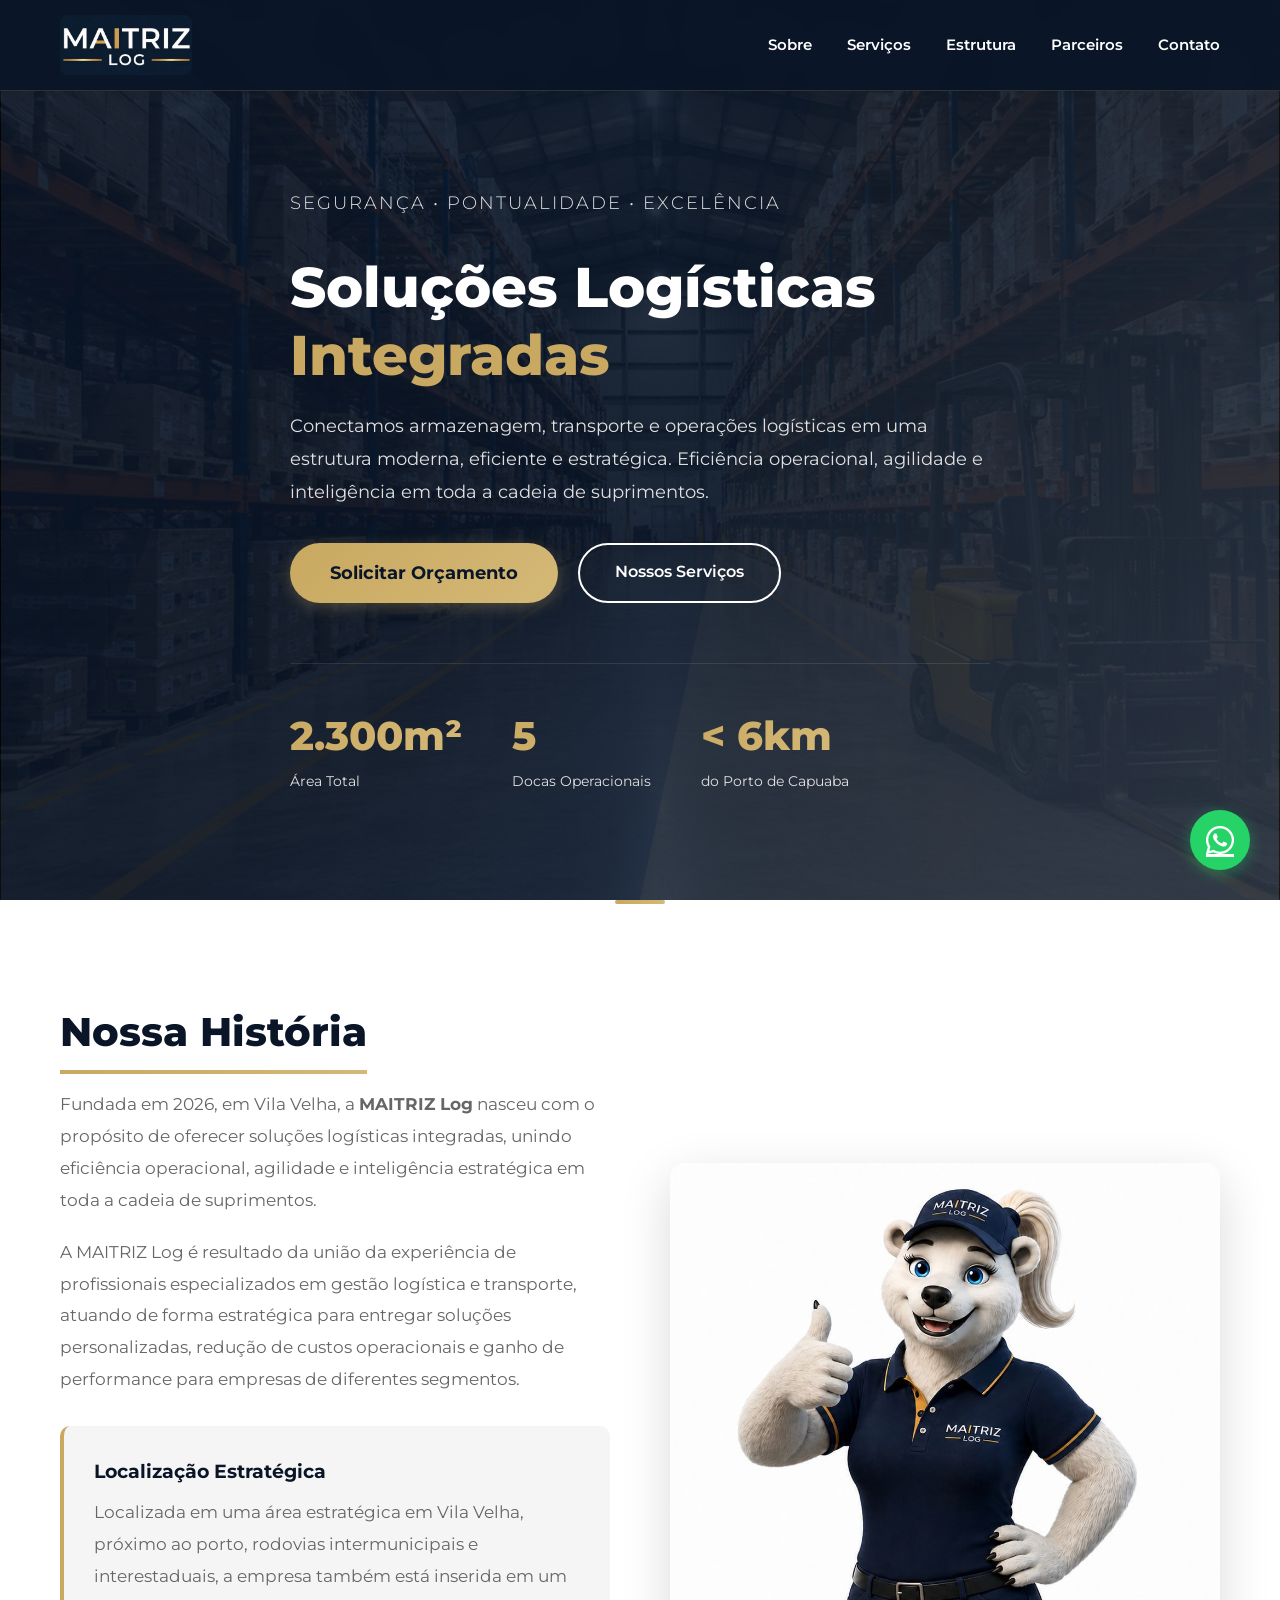
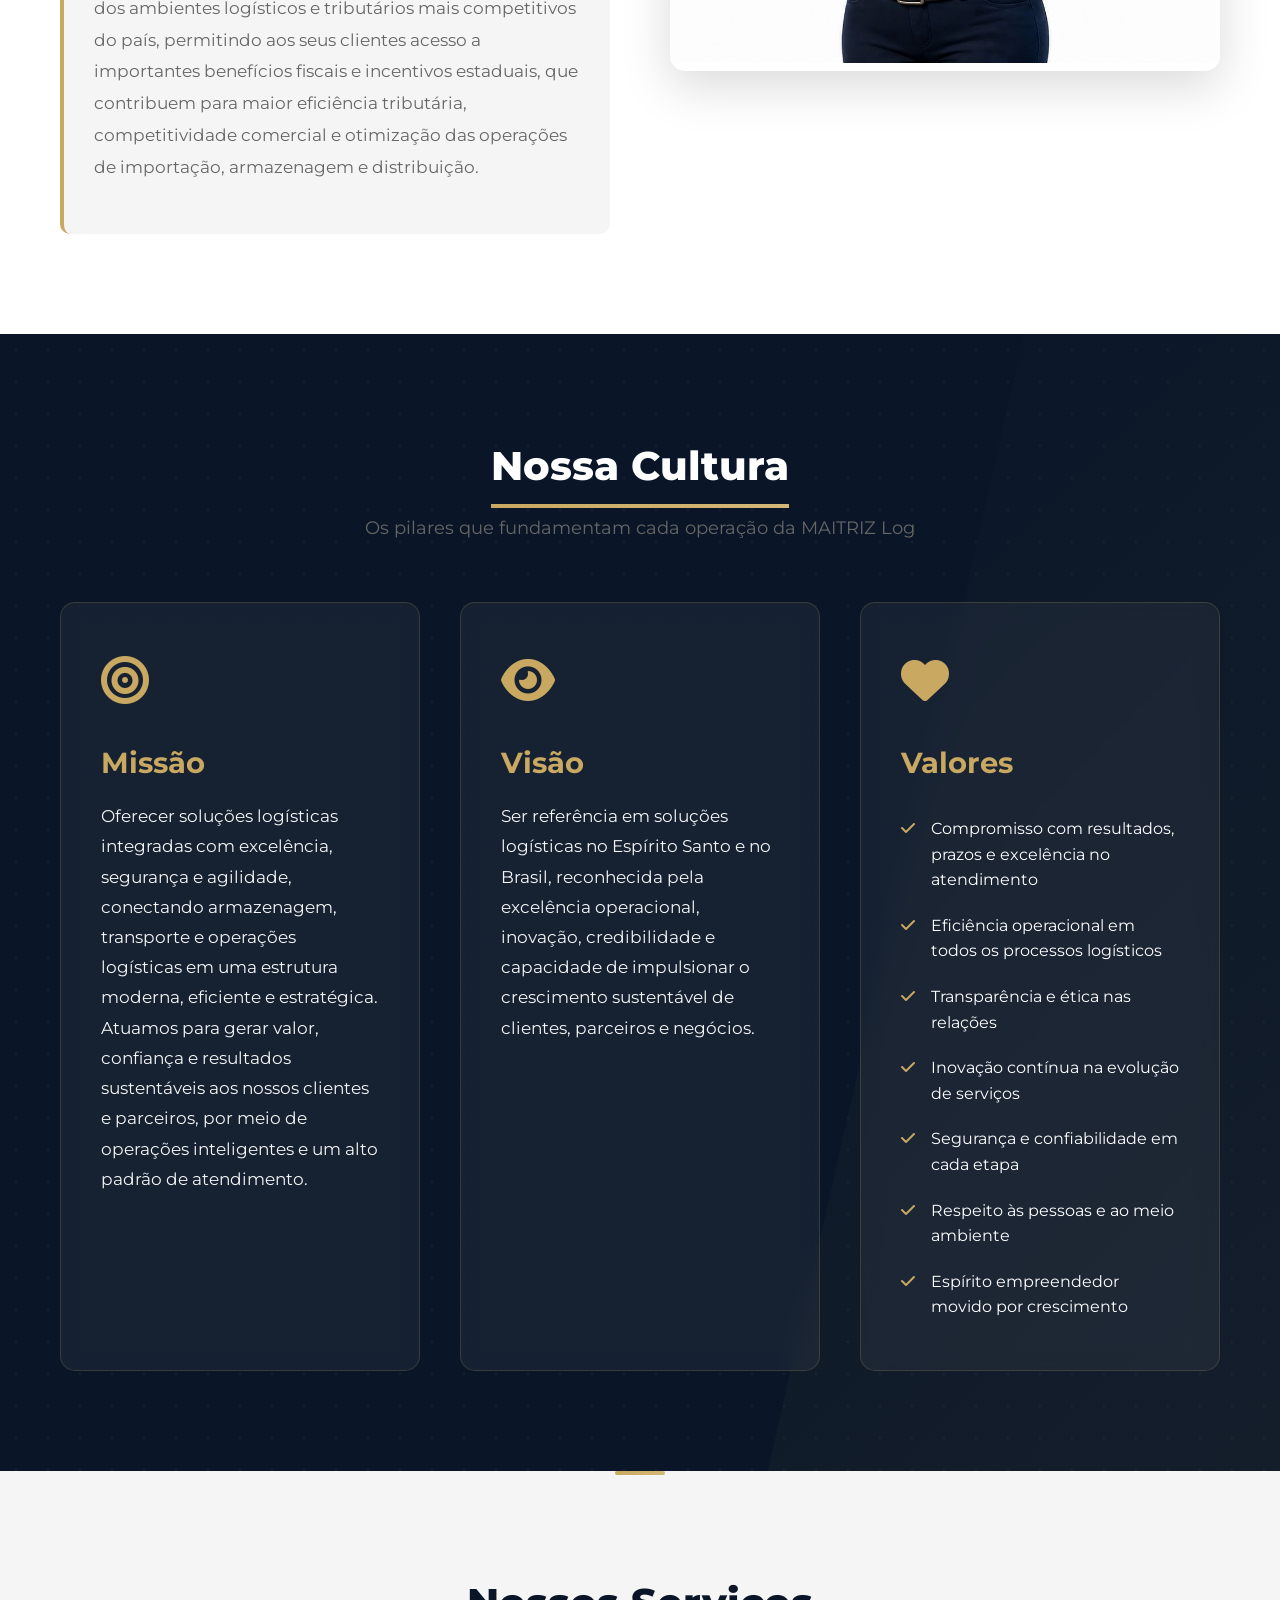
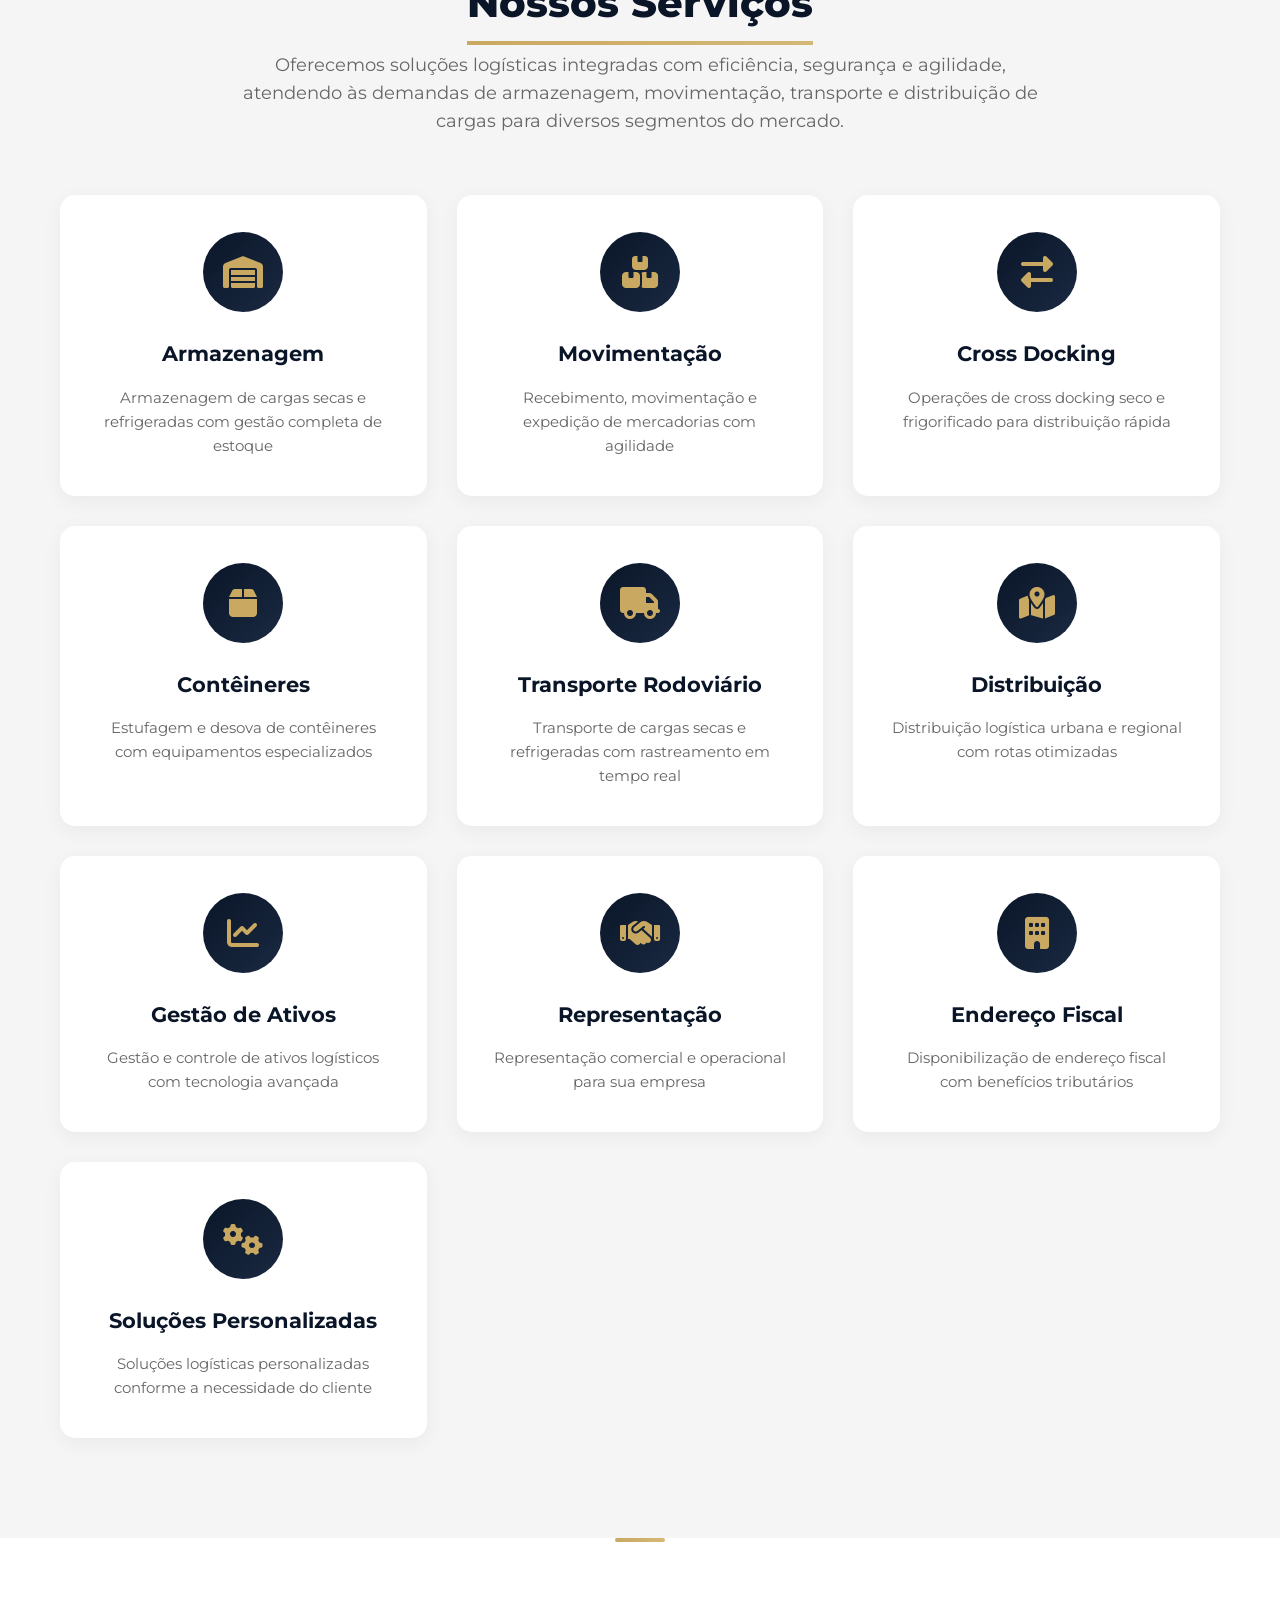
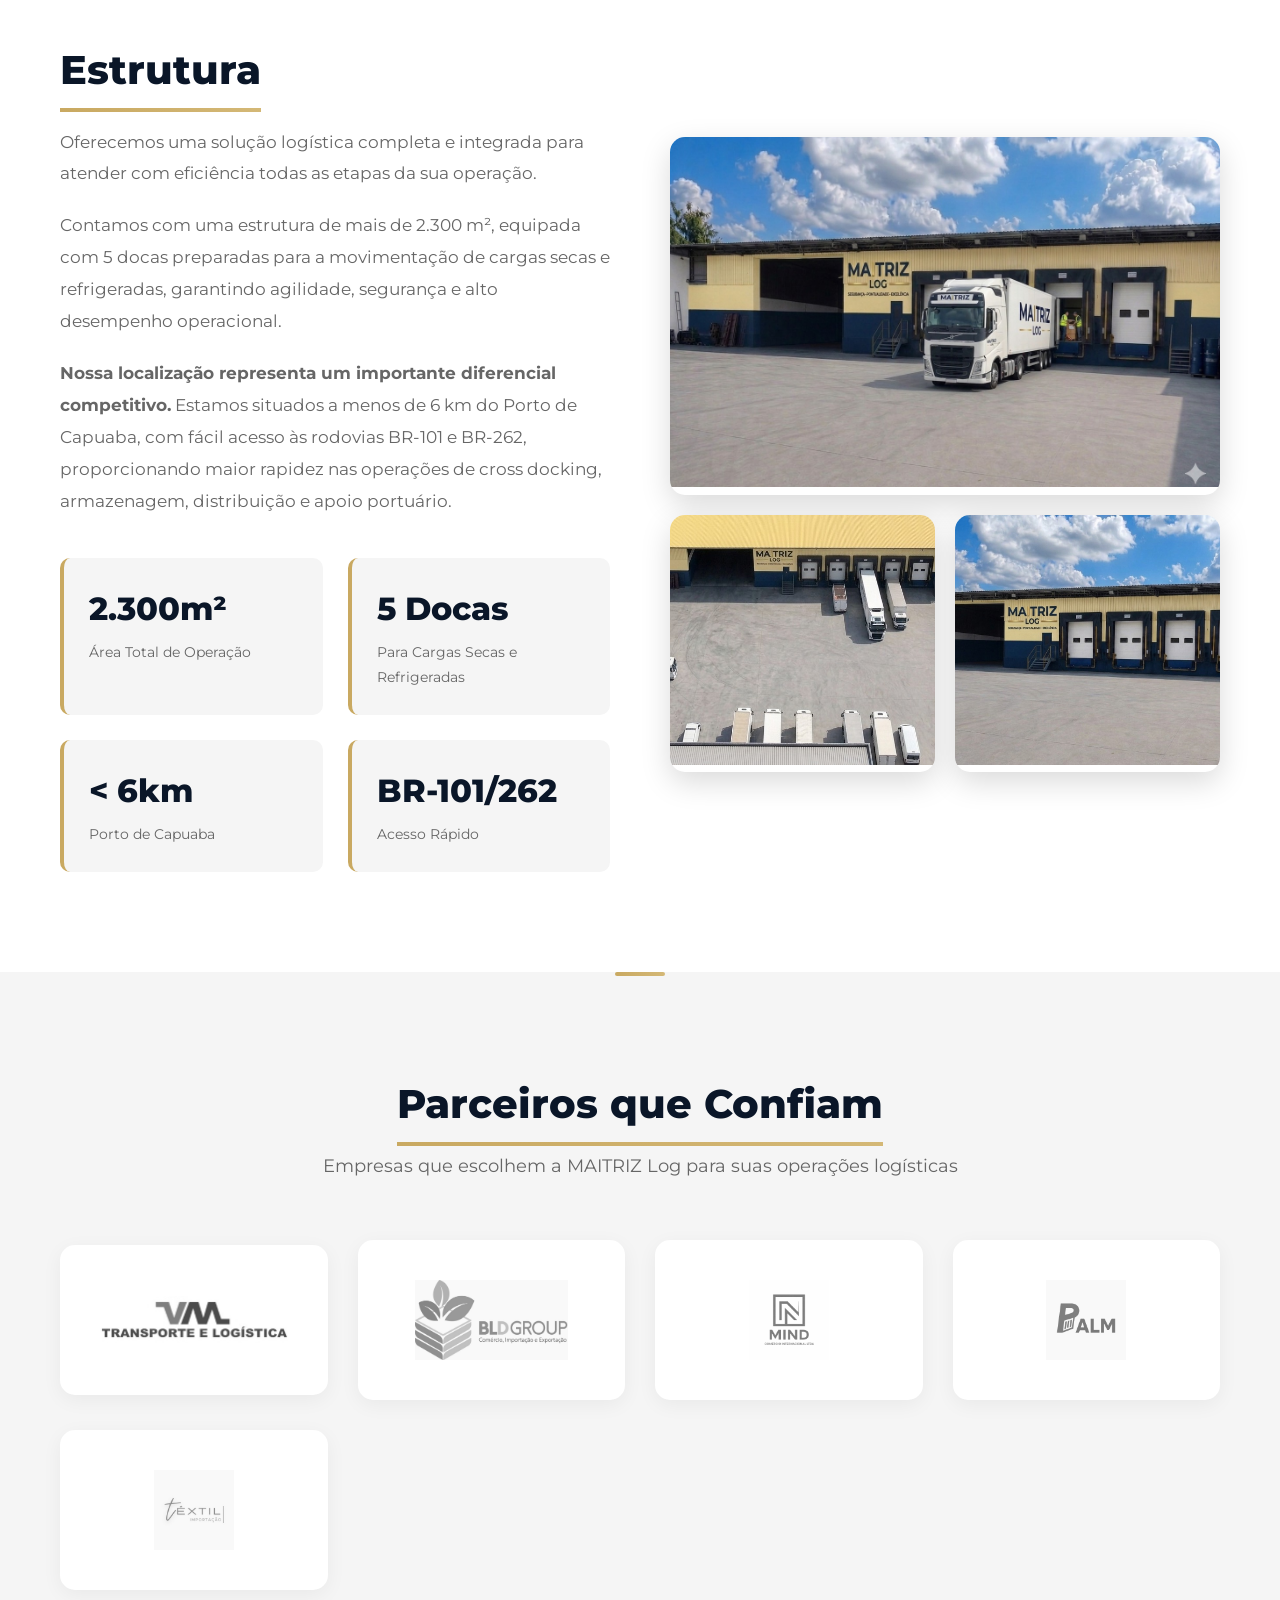
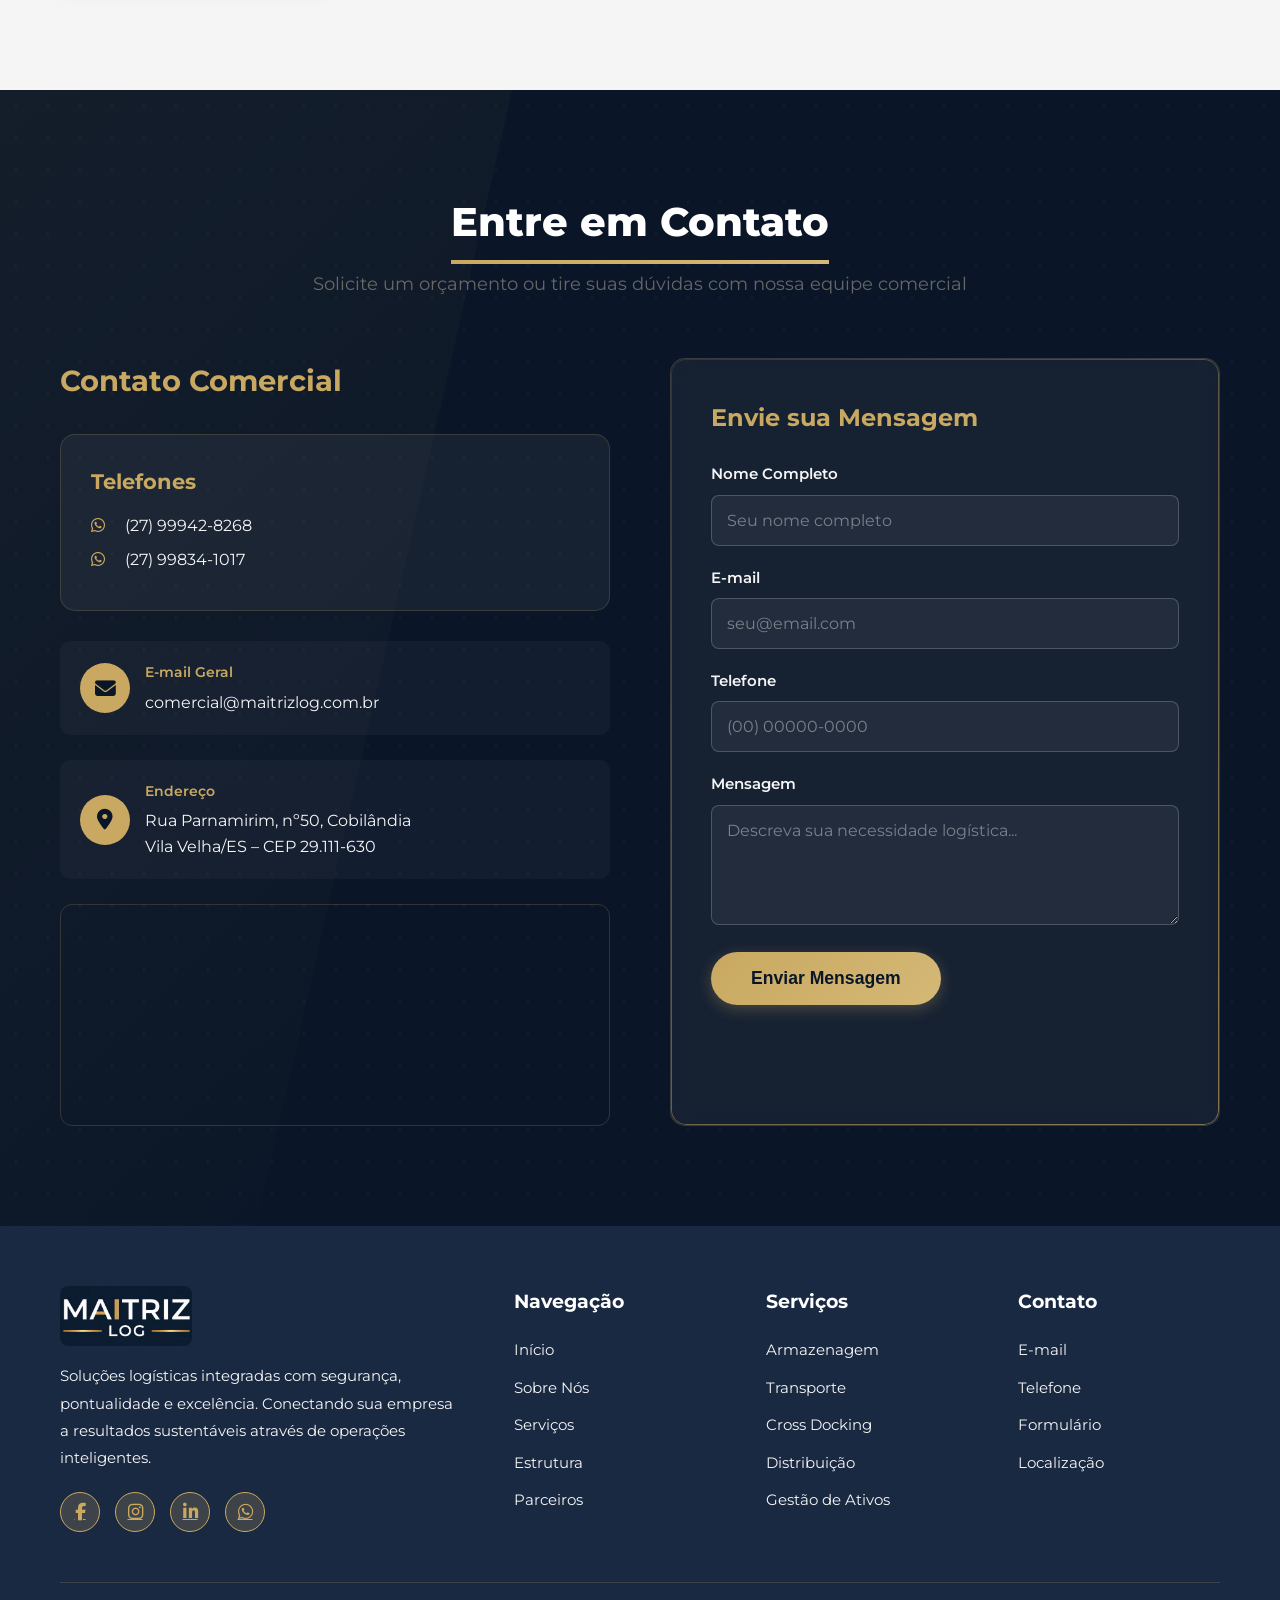
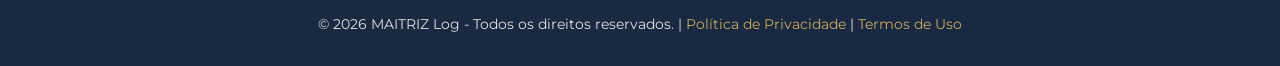
<file: index.html>
<!DOCTYPE html>
<html lang="pt-BR">
<head>
    <meta charset="UTF-8">
    <meta name="viewport" content="width=device-width, initial-scale=1.0">

    <!-- Favicon -->
    <link rel="apple-touch-icon" sizes="180x180" href="assets/apple-touch-icon.ico">
    <link rel="icon" type="image/x-icon" sizes="32x32" href="assets/favicon-32x32.ico">
    <link rel="icon" type="image/x-icon" sizes="16x16" href="assets/favicon-16x16.ico">


    <!-- SEO básico -->
    <title>MAITRIZ Log - Soluções Logísticas Integradas | Vila Velha/ES</title>
    <meta name="description" content="MAITRIZ Log oferece armazenagem, transporte, cross docking e distribuição em Vila Velha/ES. Mais de 2.300m² de estrutura a menos de 6km do Porto de Capuaba.">
    <meta name="keywords" content="logística Vila Velha, armazenagem Espírito Santo, transporte de cargas ES, cross docking, distribuição logística, contêineres, MAITRIZ Log, logística Cobilândia">
    <meta name="author" content="MAITRIZ Log">
    <meta name="robots" content="index, follow">
    <meta name="format-detection" content="telephone=no">
    <link rel="canonical" href="https://maitrizlog.com.br">

    <!-- Open Graph (WhatsApp, Facebook, LinkedIn) -->
    <meta property="og:type" content="website">
    <meta property="og:url" content="https://maitrizlog.com.br">
    <meta property="og:title" content="MAITRIZ Log - Soluções Logísticas Integradas | Vila Velha/ES">
    <meta property="og:description" content="Armazenagem, transporte, cross docking e distribuição em Vila Velha/ES. Mais de 2.300m² de estrutura a menos de 6km do Porto de Capuaba.">
    <meta property="og:image" content="https://maitrizlog.com.br/assets/logo-maitriz.jpeg">
    <meta property="og:locale" content="pt_BR">
    <meta property="og:site_name" content="MAITRIZ Log">

    <!-- Twitter Card -->
    <meta name="twitter:card" content="summary_large_image">
    <meta name="twitter:title" content="MAITRIZ Log - Soluções Logísticas Integradas | Vila Velha/ES">
    <meta name="twitter:description" content="Armazenagem, transporte, cross docking e distribuição em Vila Velha/ES. Mais de 2.300m² de estrutura a menos de 6km do Porto de Capuaba.">
    <meta name="twitter:image" content="https://maitrizlog.com.br/assets/logo-maitriz.jpeg">

    <!-- Dados estruturados Schema.org (Google Rich Results) -->
    <script type="application/ld+json">
    {
        "@context": "https://schema.org",
        "@type": "LocalBusiness",
        "name": "MAITRIZ Log",
        "description": "Soluções logísticas integradas com segurança, pontualidade e excelência. Armazenagem, transporte, cross docking e distribuição em Vila Velha/ES.",
        "url": "https://maitrizlog.com.br",
        "logo": "https://maitrizlog.com.br/assets/logo-maitriz.jpeg",
        "image": "https://maitrizlog.com.br/assets/logo-maitriz.jpeg",
        "telephone": ["+55 27 99942-8268", "+55 27 99834-1017"],
        "email": "comercial@maitrizlog.com.br",
        "address": {
            "@type": "PostalAddress",
            "streetAddress": "Rua Parnamirim, nº 50",
            "addressLocality": "Vila Velha",
            "addressRegion": "ES",
            "postalCode": "29111-630",
            "addressCountry": "BR"
        },
        "areaServed": [
            {"@type": "State", "name": "Espírito Santo"},
            {"@type": "Country", "name": "Brasil"}
        ],
        "sameAs": [
            "https://www.facebook.com/profile.php?id=61589021021086",
            "https://www.instagram.com/maitriz.log/",
            "https://www.linkedin.com/company/maitrizlog"
        ],
        "hasOfferCatalog": {
            "@type": "OfferCatalog",
            "name": "Serviços Logísticos",
            "itemListElement": [
                {"@type": "Offer", "itemOffered": {"@type": "Service", "name": "Armazenagem de Cargas Secas e Refrigeradas"}},
                {"@type": "Offer", "itemOffered": {"@type": "Service", "name": "Movimentação de Mercadorias"}},
                {"@type": "Offer", "itemOffered": {"@type": "Service", "name": "Cross Docking Seco e Frigorificado"}},
                {"@type": "Offer", "itemOffered": {"@type": "Service", "name": "Estufagem e Desova de Contêineres"}},
                {"@type": "Offer", "itemOffered": {"@type": "Service", "name": "Transporte Rodoviário"}},
                {"@type": "Offer", "itemOffered": {"@type": "Service", "name": "Distribuição Logística Urbana e Regional"}},
                {"@type": "Offer", "itemOffered": {"@type": "Service", "name": "Gestão de Ativos Logísticos"}},
                {"@type": "Offer", "itemOffered": {"@type": "Service", "name": "Endereço Fiscal com Benefícios Tributários"}}
            ]
        }
    }
    </script>

    <!-- Google Fonts -->
    <link rel="preconnect" href="https://fonts.googleapis.com">
    <link rel="preconnect" href="https://fonts.gstatic.com" crossorigin>
    <link href="https://fonts.googleapis.com/css2?family=Montserrat:wght@300;400;600;700;800&display=swap" rel="stylesheet">

    <!-- Font Awesome para ícones -->
    <link rel="stylesheet" href="https://cdnjs.cloudflare.com/ajax/libs/font-awesome/6.4.0/css/all.min.css">
    <link rel="stylesheet" href="style.css">
</head>
<body>
    
    <!-- HEADER -->
    <header class="header">
        <div class="container">
            <nav class="nav-container">
                <a href="#" class="logo">
                   <img class="logo-img" src="assets/logo-maitriz.jpeg" alt="Logo MAITRIZ Log - Soluções Logísticas Integradas">
                </a>
                
                <ul class="nav-menu">
                    <li><a href="#sobre">Sobre</a></li>
                    <li><a href="#servicos">Serviços</a></li>
                    <li><a href="#estrutura">Estrutura</a></li>
                    <li><a href="#parceiros">Parceiros</a></li>
                    <li><a href="#contato">Contato</a></li>
                </ul>
                
                <div class="menu-toggle">
                    <span></span>
                    <span></span>
                    <span></span>
                </div>
            </nav>
        </div>
    </header>
    
    <!-- HERO -->
    <section class="hero" id="home">
        <div class="hero-diagonal"></div>
        <div class="container">
            <div class="hero-content">
                <p class="hero-tagline">SEGURANÇA • PONTUALIDADE • EXCELÊNCIA</p>
                <h1>Soluções Logísticas <span>Integradas</span></h1>
                <p>Conectamos armazenagem, transporte e operações logísticas em uma estrutura moderna, eficiente e estratégica. Eficiência operacional, agilidade e inteligência em toda a cadeia de suprimentos.</p>
                
                <div class="hero-buttons">
                    <a href="#contato" class="btn-primary">Solicitar Orçamento</a>
                    <a href="#servicos" class="btn-secondary">Nossos Serviços</a>
                </div>
                
                <div class="hero-stats">
                    <div class="stat-item">
                        <span class="stat-number">2.300m²</span>
                        <span class="stat-label">Área Total</span>
                    </div>
                    <div class="stat-item">
                        <span class="stat-number">5</span>
                        <span class="stat-label">Docas Operacionais</span>
                    </div>
                    <div class="stat-item">
                        <span class="stat-number">< 6km</span>
                        <span class="stat-label">do Porto de Capuaba</span>
                    </div>
                </div>
            </div>
        </div>
    </section>
    
    <!-- SOBRE NÓS -->
    <section class="sobre" id="sobre">
        <div class="container">
            <div class="sobre-content">
                <div class="sobre-text">
                    <h2 class="section-title">Nossa História</h2>
                    
                    <p>Fundada em 2026, em Vila Velha, a <strong>MAITRIZ Log</strong> nasceu com o propósito de oferecer soluções logísticas integradas, unindo eficiência operacional, agilidade e inteligência estratégica em toda a cadeia de suprimentos.</p>
                    
                    <p>A MAITRIZ Log é resultado da união da experiência de profissionais especializados em gestão logística e transporte, atuando de forma estratégica para entregar soluções personalizadas, redução de custos operacionais e ganho de performance para empresas de diferentes segmentos.</p>
                    
                    <div class="sobre-destaque">
                        <h3>Localização Estratégica</h3>
                        <p>Localizada em uma área estratégica em Vila Velha, próximo ao porto, rodovias intermunicipais e interestaduais, a empresa também está inserida em um dos ambientes logísticos e tributários mais competitivos do país, permitindo aos seus clientes acesso a importantes benefícios fiscais e incentivos estaduais, que contribuem para maior eficiência tributária, competitividade comercial e otimização das operações de importação, armazenagem e distribuição.</p>
                    </div>
                </div>
                
                <div class="sobre-image">
                    <img src="./assets/foto-equipe-maitriz.jpeg" alt="Equipe MAITRIZ Log - Profissionais especializados em logística">
                </div>
            </div>
        </div>
    </section>
    
    <!-- MISSÃO, VISÃO E VALORES -->
    <section class="mvv">
        <div class="container">
            <div class="mvv-header">
                <h2 class="section-title">Nossa Cultura</h2>
                <p class="section-subtitle">Os pilares que fundamentam cada operação da MAITRIZ Log</p>
            </div>
            
            <div class="mvv-grid">
                <div class="mvv-card">
                    <div class="mvv-icon">
                        <i class="fas fa-bullseye"></i>
                    </div>
                    <h3>Missão</h3>
                    <p>Oferecer soluções logísticas integradas com excelência, segurança e agilidade, conectando armazenagem, transporte e operações logísticas em uma estrutura moderna, eficiente e estratégica. Atuamos para gerar valor, confiança e resultados sustentáveis aos nossos clientes e parceiros, por meio de operações inteligentes e um alto padrão de atendimento.</p>
                </div>
                
                <div class="mvv-card">
                    <div class="mvv-icon">
                        <i class="fas fa-eye"></i>
                    </div>
                    <h3>Visão</h3>
                    <p>Ser referência em soluções logísticas no Espírito Santo e no Brasil, reconhecida pela excelência operacional, inovação, credibilidade e capacidade de impulsionar o crescimento sustentável de clientes, parceiros e negócios.</p>
                </div>
                
                <div class="mvv-card">
                    <div class="mvv-icon">
                        <i class="fas fa-heart"></i>
                    </div>
                    <h3>Valores</h3>
                    <ul>
                        <li>Compromisso com resultados, prazos e excelência no atendimento</li>
                        <li>Eficiência operacional em todos os processos logísticos</li>
                        <li>Transparência e ética nas relações</li>
                        <li>Inovação contínua na evolução de serviços</li>
                        <li>Segurança e confiabilidade em cada etapa</li>
                        <li>Respeito às pessoas e ao meio ambiente</li>
                        <li>Espírito empreendedor movido por crescimento</li>
                    </ul>
                </div>
            </div>
        </div>
    </section>
    
    <!-- SERVIÇOS -->
    <section class="servicos" id="servicos">
        <div class="container">
            <div class="servicos-header">
                <h2 class="section-title">Nossos Serviços</h2>
                <p class="section-subtitle">Oferecemos soluções logísticas integradas com eficiência, segurança e agilidade, atendendo às demandas de armazenagem, movimentação, transporte e distribuição de cargas para diversos segmentos do mercado.</p>
            </div>
            
            <div class="servicos-grid">
                <div class="servico-card">
                    <div class="servico-icon">
                        <i class="fas fa-warehouse"></i>
                    </div>
                    <h3>Armazenagem</h3>
                    <p>Armazenagem de cargas secas e refrigeradas com gestão completa de estoque</p>
                </div>
                
                <div class="servico-card">
                    <div class="servico-icon">
                        <i class="fas fa-boxes"></i>
                    </div>
                    <h3>Movimentação</h3>
                    <p>Recebimento, movimentação e expedição de mercadorias com agilidade</p>
                </div>
                
                <div class="servico-card">
                    <div class="servico-icon">
                        <i class="fas fa-exchange-alt"></i>
                    </div>
                    <h3>Cross Docking</h3>
                    <p>Operações de cross docking seco e frigorificado para distribuição rápida</p>
                </div>
                
                <div class="servico-card">
                    <div class="servico-icon">
                        <i class="fas fa-box"></i>
                    </div>
                    <h3>Contêineres</h3>
                    <p>Estufagem e desova de contêineres com equipamentos especializados</p>
                </div>
                
                <div class="servico-card">
                    <div class="servico-icon">
                        <i class="fas fa-truck"></i>
                    </div>
                    <h3>Transporte Rodoviário</h3>
                    <p>Transporte de cargas secas e refrigeradas com rastreamento em tempo real</p>
                </div>
                
                <div class="servico-card">
                    <div class="servico-icon">
                        <i class="fas fa-map-marked-alt"></i>
                    </div>
                    <h3>Distribuição</h3>
                    <p>Distribuição logística urbana e regional com rotas otimizadas</p>
                </div>
                
                <div class="servico-card">
                    <div class="servico-icon">
                        <i class="fas fa-chart-line"></i>
                    </div>
                    <h3>Gestão de Ativos</h3>
                    <p>Gestão e controle de ativos logísticos com tecnologia avançada</p>
                </div>
                
                <div class="servico-card">
                    <div class="servico-icon">
                        <i class="fas fa-handshake"></i>
                    </div>
                    <h3>Representação</h3>
                    <p>Representação comercial e operacional para sua empresa</p>
                </div>
                
                <div class="servico-card">
                    <div class="servico-icon">
                        <i class="fas fa-building"></i>
                    </div>
                    <h3>Endereço Fiscal</h3>
                    <p>Disponibilização de endereço fiscal com benefícios tributários</p>
                </div>
                
                <div class="servico-card">
                    <div class="servico-icon">
                        <i class="fas fa-cogs"></i>
                    </div>
                    <h3>Soluções Personalizadas</h3>
                    <p>Soluções logísticas personalizadas conforme a necessidade do cliente</p>
                </div>
            </div>
        </div>
    </section>
    
    <!-- ESTRUTURA -->
    <section class="estrutura" id="estrutura">
        <div class="container">
            <div class="estrutura-content">
                <div class="estrutura-info">
                    <h2 class="section-title">Estrutura</h2>
                    
                    <p>Oferecemos uma solução logística completa e integrada para atender com eficiência todas as etapas da sua operação.</p>
                    
                    <p>Contamos com uma estrutura de mais de 2.300 m², equipada com 5 docas preparadas para a movimentação de cargas secas e refrigeradas, garantindo agilidade, segurança e alto desempenho operacional.</p>
                    
                    <p><strong>Nossa localização representa um importante diferencial competitivo.</strong> Estamos situados a menos de 6 km do Porto de Capuaba, com fácil acesso às rodovias BR-101 e BR-262, proporcionando maior rapidez nas operações de cross docking, armazenagem, distribuição e apoio portuário.</p>
                    
                    <div class="estrutura-stats">
                        <div class="estrutura-stat">
                            <span class="estrutura-stat-number">2.300m²</span>
                            <span class="estrutura-stat-label">Área Total de Operação</span>
                        </div>
                        <div class="estrutura-stat">
                            <span class="estrutura-stat-number">5 Docas</span>
                            <span class="estrutura-stat-label">Para Cargas Secas e Refrigeradas</span>
                        </div>
                        <div class="estrutura-stat">
                            <span class="estrutura-stat-number">< 6km</span>
                            <span class="estrutura-stat-label">Porto de Capuaba</span>
                        </div>
                        <div class="estrutura-stat">
                            <span class="estrutura-stat-number">BR-101/262</span>
                            <span class="estrutura-stat-label">Acesso Rápido</span>
                        </div>
                    </div>
                </div>
                
                <div class="estrutura-images">
                    <div class="estrutura-image">
                        <img src="assets/fachada.jpeg" alt="Estrutura externa MAITRIZ Log - Fachada moderna com docas">
                    </div>
                    <div class="estrutura-image">
                        <img src="assets/docas.jpeg" alt="Docas MAITRIZ Log - Áreas de carga e descarga">
                    </div>
                    <div class="estrutura-image">
                        <img src="assets/armazem.jpeg" alt="Armazém MAITRIZ Log - Interior com organização de cargas">
                    </div>
                </div>
            </div>
        </div>
    </section>
    
    <!-- PARCEIROS -->
    <section class="parceiros" id="parceiros">
        <div class="container">
            <div class="parceiros-header">
                <h2 class="section-title">Parceiros que Confiam</h2>
                <p class="section-subtitle">Empresas que escolhem a MAITRIZ Log para suas operações logísticas</p>
            </div>
            
            <div class="parceiros-grid">
                <div class="parceiro-card">
                    <img src="assets/logo-vm.jpeg" alt="VM Transporte e Logistica - Cliente MAITRIZ Log">
                </div>
                <div class="parceiro-card">
                    <img src="assets/logo-bld.jpeg" alt="BLD Gruoup - Cliente MAITRIZ Log">
                </div>
                <div class="parceiro-card">
                    <img src="assets/logo-mind.jpeg" alt="MIND - Parceiro MAITRIZ Log">
                </div>
                <div class="parceiro-card">
                    <img src="assets/logo-palm.jpeg" alt="Palm - Cliente MAITRIZ Log">
                </div>
                <div class="parceiro-card">
                    <img src="assets/logo-textil.jpeg" alt="Textil - Cliente MAITRIZ Log">
                </div>
                <!-- <div class="parceiro-card">
                    <img src="assets/logo-casa-porto.png" alt="Casa do Porto - Cliente MAITRIZ Log">
                </div> -->
            </div>
        </div>
    </section>
    
    <!-- CONTATO -->
    <section class="contato" id="contato">
        <div class="container">
            <div class="contato-header">
                <h2 class="section-title">Entre em Contato</h2>
                <p class="section-subtitle">Solicite um orçamento ou tire suas dúvidas com nossa equipe comercial</p>
            </div>
            
            <div class="contato-content">
                <div class="contato-info">
                    <h3>Contato Comercial</h3>
                    
                    <div class="contato-comercial">
                        <h4>Telefones</h4>
                        <p><i class="fab fa-whatsapp"></i> <a href="https://wa.me/5527999428268?text=Olá!%20Gostaria%20de%20mais%20informações%20sobre%20os%20serviços%20da%20MAITRIZ%20Log" target="_blank" class="contato-telefone">(27) 99942-8268</a></p>
                        <p><i class="fab fa-whatsapp"></i> <a href="https://wa.me/5527998341017?text=Olá!%20Gostaria%20de%20mais%20informações%20sobre%20os%20serviços%20da%20MAITRIZ%20Log" target="_blank" class="contato-telefone">(27) 99834-1017</a></p>
                    </div>
                    
                    
                    <div class="contato-item">
                        <div class="contato-item-icon">
                            <i class="fas fa-envelope"></i>
                        </div>
                        <div class="contato-item-text">
                            <h4>E-mail Geral</h4>
                            <p><a href="mailto:comercial@maitrizlog.com.br">comercial@maitrizlog.com.br</a></p>
                        </div>
                    </div>
                    
                    <div class="contato-item">
                        <div class="contato-item-icon">
                            <i class="fas fa-map-marker-alt"></i>
                        </div>
                        <div class="contato-item-text">
                            <h4>Endereço</h4>
                            <p>
                                <a href="https://www.google.com/maps/search/?api=1&query=Rua+Parnamirim,+50,+Cobilandia,+Vila+Velha,+ES" target="_blank" class="contato-endereco-link">
                                    Rua Parnamirim, nº50, Cobilândia<br>Vila Velha/ES – CEP 29.111-630
                                </a>
                            </p>
                        </div>
                    </div>

                    <div class="contato-mapa">
                        <iframe
                            src="https://maps.google.com/maps?q=Rua+Parnamirim,+50,+Cobilandia,+Vila+Velha,+ES,+Brazil&output=embed&hl=pt-BR"
                            width="100%"
                            height="220"
                            style="border:0;"
                            allowfullscreen=""
                            loading="lazy"
                            referrerpolicy="no-referrer-when-downgrade"
                            title="Localização MAITRIZ Log">
                        </iframe>
                    </div>
                    
                </div>
                
              <div class="contato-form">
    <h3>Envie sua Mensagem</h3>
    
    <form id="contactForm">

            <div class="form-group">
                <label for="nome">Nome Completo</label>
                <input type="text" id="nome" name="name" placeholder="Seu nome completo" required>
            </div>
            
            <div class="form-group">
                <label for="email">E-mail</label>
                <input type="email" id="email" name="email" placeholder="seu@email.com" required>
            </div>
            
            <div class="form-group">
                <label for="telefone">Telefone</label>
                <input type="tel" id="telefone" name="phone" placeholder="(00) 00000-0000" required>
            </div>
            
            <div class="form-group">
                <label for="mensagem">Mensagem</label>
                <textarea id="mensagem" name="message" placeholder="Descreva sua necessidade logística..." required></textarea>
            </div>
            
            <button type="submit" id="btnSubmit" class="btn-primary">Enviar Mensagem</button>
    </form>


</div>
            </div>
        </div>
    </section>
    
    <!-- FOOTER -->
    <footer class="footer">
        <div class="container">
            <div class="footer-content">
                <div class="footer-sobre">
                     <a href="#" class="logo">
                        <img class="logo-img" src="assets/logo-maitriz.jpeg" alt="Logo MAITRIZ Log - Soluções Logísticas Integradas">
                    </a>
                    <p>Soluções logísticas integradas com segurança, pontualidade e excelência. Conectando sua empresa a resultados sustentáveis através de operações inteligentes.</p>
                    
                    <div class="footer-social">
                        <a href="https://www.facebook.com/profile.php?id=61589021021086" target="_blank" aria-label="Facebook"><i class="fab fa-facebook-f"></i></a>
                        <a href="https://www.instagram.com/maitriz.log/" target="_blank" aria-label="Instagram"><i class="fab fa-instagram"></i></a>
                        <a href="https://www.linkedin.com/company/maitrizlog" target="_blank" aria-label="LinkedIn"><i class="fab fa-linkedin-in"></i></a>
                        <a href="https://wa.me/5527999428268?text=Olá!%20Gostaria%20de%20mais%20informações%20sobre%20os%20serviços%20da%20MAITRIZ%20Log" target="_blank" aria-label="WhatsApp"><i class="fab fa-whatsapp"></i></a>
                    </div>
                </div>
                
                <div class="footer-links">
                    <h4>Navegação</h4>
                    <ul>
                        <li><a href="#home">Início</a></li>
                        <li><a href="#sobre">Sobre Nós</a></li>
                        <li><a href="#servicos">Serviços</a></li>
                        <li><a href="#estrutura">Estrutura</a></li>
                        <li><a href="#parceiros">Parceiros</a></li>
                    </ul>
                </div>
                
                <div class="footer-links">
                    <h4>Serviços</h4>
                    <ul>
                        <li><a href="#servicos">Armazenagem</a></li>
                        <li><a href="#servicos">Transporte</a></li>
                        <li><a href="#servicos">Cross Docking</a></li>
                        <li><a href="#servicos">Distribuição</a></li>
                        <li><a href="#servicos">Gestão de Ativos</a></li>
                    </ul>
                </div>
                
                <div class="footer-links">
                    <h4>Contato</h4>
                    <ul>
                        <li><a href="mailto:comercial@maitrizlog.com.br">E-mail</a></li>
                        <li><a href="tel:+5527999428268">Telefone</a></li>
                        <li><a href="#contato">Formulário</a></li>
                        <li><a href="https://www.google.com/maps/search/?api=1&query=Rua+Parnamirim,+50,+Cobilandia,+Vila+Velha,+ES" target="_blank">Localização</a></li>
                    </ul>
                </div>
            </div>
            
            <div class="footer-bottom">
                <p>&copy; 2026 MAITRIZ Log - Todos os direitos reservados. | <a href="#">Política de Privacidade</a> | <a href="#">Termos de Uso</a></p>
            </div>
        </div>
    </footer>
    
    <!-- WHATSAPP FLUTUANTE -->
    <a href="https://wa.me/5527999428268?text=Olá!%20Gostaria%20de%20mais%20informações%20sobre%20os%20serviços%20da%20MAITRIZ%20Log" class="whatsapp-float" target="_blank" aria-label="WhatsApp">
        <i class="fab fa-whatsapp"></i>
    </a>
    
    <script src="js/script.js"></script>
</body>
</html>
</file>
<file: style.css>
@import url("./styles/header.css");
@import url("./styles/hero.css");
@import url("./styles/sobre.css");

 /* ===== RESET E VARIÁVEIS ===== */
        * {
            margin: 0;
            padding: 0;
            box-sizing: border-box;
        }
        
        :root {
            --azul-escuro: #0A1628;
            --azul-medio: #1a2942;
            --dourado: #C9A961;
            --dourado-claro: #d4b876;
            --branco: #FFFFFF;
            --cinza-claro: #F5F5F5;
            --cinza-medio: #E0E0E0;
            --texto-escuro: #333333;
            --texto-medio: #666666;
        }
        
        body {
            font-family: 'Montserrat', sans-serif;
            line-height: 1.6;
            color: var(--texto-escuro);
            overflow-x: hidden;
        }
        
        /* ===== UTILITÁRIOS ===== */
        .container {
            max-width: 1200px;
            margin: 0 auto;
            padding: 0 20px;
        }
        
        .section-title {
            font-size: 2.5rem;
            font-weight: 800;
            color: var(--azul-escuro);
            margin-bottom: 1rem;
            position: relative;
            display: inline-block;
        }
        
        .section-title::after {
            content: '';
            position: absolute;
            bottom: -10px;
            left: 0;
            width: 100%;
            height: 4px;
            background: linear-gradient(90deg, var(--dourado), var(--dourado-claro));
        }
        
        .section-subtitle {
            font-size: 1.1rem;
            color: var(--texto-medio);
            margin: 0 auto;
            margin-bottom: 3rem;
            max-width: 800px;

        }
        
        .btn-primary {
            display: inline-block;
            background: linear-gradient(135deg, var(--dourado), var(--dourado-claro));
            color: var(--azul-escuro);
            padding: 16px 40px;
            font-size: 1.1rem;
            font-weight: 700;
            text-decoration: none;
            border-radius: 50px;
            transition: all 0.3s ease;
            box-shadow: 0 4px 15px rgba(201, 169, 97, 0.3);
            border: none;
            cursor: pointer;
        }
        
        .btn-primary:hover {
            transform: translateY(-2px);
            box-shadow: 0 6px 20px rgba(201, 169, 97, 0.5);
        }
        
        .btn-secondary {
            display: inline-block;
            background: transparent;
            color: var(--branco);
            padding: 14px 35px;
            font-size: 1rem;
            font-weight: 600;
            text-decoration: none;
            border: 2px solid var(--branco);
            border-radius: 50px;
            transition: all 0.3s ease;
        }
        
        .btn-secondary:hover {
            background: var(--branco);
            color: var(--azul-escuro);
        }


        
    

        
   
        /* ===== MISSÃO, VISÃO E VALORES ===== */
        .mvv {
            padding: 100px 0;
            background: var(--azul-escuro);
            color: var(--branco);
            position: relative;
            overflow: hidden;
        }
        
        .mvv::before {
            content: '';
            position: absolute;
            top: 0;
            right: 0;
            width: 40%;
            height: 100%;
            background: linear-gradient(135deg, transparent, rgba(201, 169, 97, 0.05));
            clip-path: polygon(50% 0, 100% 0, 100% 100%, 0% 100%);
        }
        
        .mvv-header {
            text-align: center;
            margin-bottom: 60px;
        }
        
        .mvv-header .section-title {
            color: var(--branco);
        }
        
        .mvv-header .section-title::after {
            left: 50%;
            transform: translateX(-50%);
        }
        
        .mvv-grid {
            display: grid;
            grid-template-columns: repeat(auto-fit, minmax(350px, 1fr));
            gap: 40px;
            position: relative;
            z-index: 1;
        }
        
        .mvv-card {
            background: rgba(255, 255, 255, 0.05);
            padding: 40px;
            border-radius: 15px;
            border: 1px solid rgba(201, 169, 97, 0.2);
            transition: all 0.3s ease;
            backdrop-filter: blur(10px);
        }
        
        .mvv-card:hover {
            transform: translateY(-5px);
            background: rgba(255, 255, 255, 0.08);
            border-color: var(--dourado);
        }
        
        .mvv-icon {
            font-size: 3rem;
            color: var(--dourado);
            margin-bottom: 20px;
        }
        
        .mvv-card h3 {
            font-size: 1.8rem;
            font-weight: 700;
            margin-bottom: 15px;
            color: var(--dourado);
        }
        
        .mvv-card p {
            font-size: 1.05rem;
            line-height: 1.8;
            color: var(--cinza-claro);
        }
        
        .mvv-card ul {
            list-style: none;
            margin-top: 20px;
        }
        
        .mvv-card ul li {
            padding: 10px 0;
            padding-left: 30px;
            position: relative;
            font-size: 1rem;
            line-height: 1.6;
        }
        
        .mvv-card ul li::before {
            content: '\f00c';
            font-family: 'Font Awesome 6 Free';
            font-weight: 900;
            position: absolute;
            left: 0;
            color: var(--dourado);
        }
        
        /* ===== SERVIÇOS ===== */
        .servicos {
            padding: 100px 0;
            background: var(--cinza-claro);
        }
        
        .servicos-header {
            text-align: center;
            margin-bottom: 60px;
        }
        
        .servicos-grid {
            display: grid;
            grid-template-columns: repeat(auto-fit, minmax(280px, 1fr));
            gap: 30px;
            margin-top: 50px;
        }
        
        .servico-card {
            background: var(--branco);
            padding: 35px;
            border-radius: 15px;
            text-align: center;
            transition: all 0.3s ease;
            box-shadow: 0 5px 20px rgba(0, 0, 0, 0.05);
            border: 2px solid transparent;
        }
        
        .servico-card:hover {
            transform: translateY(-10px);
            box-shadow: 0 15px 40px rgba(0, 0, 0, 0.1);
            border-color: var(--dourado);
        }
        
        .servico-icon {
            width: 80px;
            height: 80px;
            background: linear-gradient(135deg, var(--azul-escuro), var(--azul-medio));
            border-radius: 50%;
            display: flex;
            align-items: center;
            justify-content: center;
            margin: 0 auto 25px;
            font-size: 2rem;
            color: var(--dourado);
            transition: all 0.3s ease;
        }
        
        .servico-card:hover .servico-icon {
            background: linear-gradient(135deg, var(--dourado), var(--dourado-claro));
            color: var(--azul-escuro);
            transform: scale(1.1);
        }
        
        .servico-card h3 {
            font-size: 1.3rem;
            font-weight: 700;
            color: var(--azul-escuro);
            margin-bottom: 15px;
        }
        
        .servico-card p {
            font-size: 0.95rem;
            color: var(--texto-medio);
            line-height: 1.6;
        }
        
        /* ===== ESTRUTURA ===== */
        .estrutura {
            padding: 100px 0;
            background: var(--branco);
        }
        
        .estrutura-content {
            display: grid;
            grid-template-columns: 1fr 1fr;
            gap: 60px;
            align-items: center;
        }
        
        .estrutura-info h2 {
            margin-bottom: 25px;
        }
        
        .estrutura-info p {
            font-size: 1.05rem;
            color: var(--texto-medio);
            margin-bottom: 20px;
            line-height: 1.9;
        }
        
        .estrutura-stats {
            display: grid;
            grid-template-columns: repeat(2, 1fr);
            gap: 25px;
            margin-top: 40px;
        }
        
        .estrutura-stat {
            background: var(--cinza-claro);
            padding: 25px;
            border-radius: 10px;
            border-left: 4px solid var(--dourado);
        }
        
        .estrutura-stat-number {
            font-size: 2rem;
            font-weight: 800;
            color: var(--azul-escuro);
            display: block;
            margin-bottom: 5px;
        }
        
        .estrutura-stat-label {
            font-size: 0.9rem;
            color: var(--texto-medio);
        }
        
        .estrutura-images {
            display: grid;
            grid-template-columns: repeat(2, 1fr);
            gap: 20px;
        }
        
        .estrutura-image {
            border-radius: 15px;
            overflow: hidden;
            box-shadow: 0 10px 30px rgba(0, 0, 0, 0.15);
        }
        
        .estrutura-image img {
            width: 100%;
            height: 250px;
            object-fit: cover;
            transition: transform 0.5s ease;
        }
        
        .estrutura-image:hover img {
            transform: scale(1.1);
        }
        
        .estrutura-image:first-child {
            grid-column: span 2;
        }
        
        .estrutura-image:first-child img {
            height: 350px;
        }
        
        /* ===== PARCEIROS ===== */
        .parceiros {
            padding: 100px 0;
            background: var(--cinza-claro);
        }
        
        .parceiros-header {
            text-align: center;
            margin-bottom: 60px;
        }
        
        .parceiros-grid {
            display: grid;
            grid-template-columns: repeat(auto-fit, minmax(250px, 1fr));
            gap: 30px;
            align-items: center;
        }
        
        .parceiro-card {
            background: var(--branco);
            padding: 40px;
            border-radius: 15px;
            display: flex;
            align-items: center;
            justify-content: center;
            min-height: 150px;
            transition: all 0.3s ease;
            box-shadow: 0 5px 20px rgba(0, 0, 0, 0.05);
        }
        
        .parceiro-card:hover {
            transform: translateY(-5px);
            box-shadow: 0 10px 30px rgba(0, 0, 0, 0.1);
        }
        
        .parceiro-card img {
            max-width: 100%;
            max-height: 80px;
            object-fit: contain;
            filter: grayscale(100%);
            opacity: 0.7;
            transition: all 0.3s ease;
        }
        
        .parceiro-card:hover img {
            filter: grayscale(0%);
            opacity: 1;
        }
        
        /* ===== CONTATO ===== */
        .contato {
            padding: 100px 0;
            background: var(--azul-escuro);
            color: var(--branco);
            position: relative;
            overflow: hidden;
        }
        
        .contato::before {
            content: '';
            position: absolute;
            top: 0;
            left: 0;
            width: 40%;
            height: 100%;
            background: linear-gradient(135deg, rgba(201, 169, 97, 0.05), transparent);
            clip-path: polygon(0 0, 100% 0, 50% 100%, 0% 100%);
        }
        
        .contato-header {
            text-align: center;
            margin-bottom: 60px;
        }
        
        .contato-header .section-title {
            color: var(--branco);
        }
        
        .contato-header .section-title::after {
            left: 50%;
            transform: translateX(-50%);
        }
        
        .contato-content {
            display: grid;
            grid-template-columns: 1fr 1fr;
            gap: 60px;
            position: relative;
            z-index: 1;
        }
        
        .contato-info h3 {
            font-size: 1.8rem;
            color: var(--dourado);
            margin-bottom: 30px;
        }
        
        .contato-comercial {
            background: rgba(255, 255, 255, 0.05);
            padding: 30px;
            border-radius: 15px;
            margin-bottom: 30px;
            border: 1px solid rgba(201, 169, 97, 0.2);
            transition: all 0.3s ease;
        }
        
        .contato-comercial:hover {
            background: rgba(255, 255, 255, 0.08);
            border-color: var(--dourado);
        }
        
        .contato-comercial h4 {
            font-size: 1.3rem;
            color: var(--dourado);
            margin-bottom: 15px;
        }
        
        .contato-comercial p {
            font-size: 1rem;
            margin: 8px 0;
            color: var(--cinza-claro);
        }
        
        .contato-comercial i {
            color: var(--dourado);
            margin-right: 10px;
            width: 20px;
        }

        .contato-telefone {
            color: var(--cinza-claro);
            text-decoration: none;
        }

        .contato-telefone:hover {
            color: var(--dourado);
        }

        .contato-endereco-link {
            color: var(--cinza-claro);
            text-decoration: none;
            transition: color 0.3s ease;
        }

        .contato-endereco-link:hover {
            color: var(--dourado);
        }

        .contato-mapa {
            margin-top: 20px;
            border-radius: 12px;
            overflow: hidden;
            border: 1px solid rgba(201, 169, 97, 0.2);
        }

        .contato-mapa iframe {
            display: block;
        }
        
        .contato-item {
            display: flex;
            align-items: center;
            gap: 15px;
            margin-bottom: 25px;
            padding: 20px;
            background: rgba(255, 255, 255, 0.03);
            border-radius: 10px;
            transition: all 0.3s ease;
        }
        
        .contato-item:hover {
            background: rgba(255, 255, 255, 0.05);
        }
        
        .contato-item-icon {
            width: 50px;
            height: 50px;
            background: var(--dourado);
            border-radius: 50%;
            display: flex;
            align-items: center;
            justify-content: center;
            font-size: 1.3rem;
            color: var(--azul-escuro);
            flex-shrink: 0;
        }
        
        .contato-item-text h4 {
            font-size: 0.9rem;
            color: var(--dourado);
            margin-bottom: 5px;
            font-weight: 600;
        }
        
        .contato-item-text p {
            font-size: 1rem;
            color: var(--cinza-claro);
        }
        
        .contato-item-text a {
            color: var(--cinza-claro);
            text-decoration: none;
            transition: color 0.3s ease;
        }
        
        .contato-item-text a:hover {
            color: var(--dourado);
        }
        
        .contato-form {
            background: rgba(255, 255, 255, 0.05);
            padding: 40px;
            border-radius: 15px;
            border: 1px solid rgba(201, 169, 97, 0.2);
            backdrop-filter: blur(10px);
        }
        
        .contato-form h3 {
            font-size: 1.5rem;
            color: var(--dourado);
            margin-bottom: 25px;
        }
        
        .form-group {
            margin-bottom: 20px;
        }
        
        .form-group label {
            display: block;
            margin-bottom: 8px;
            font-weight: 600;
            color: var(--cinza-claro);
            font-size: 0.95rem;
        }
        
        .form-group input,
        .form-group textarea {
            width: 100%;
            padding: 15px;
            border: 1px solid rgba(255, 255, 255, 0.2);
            background: rgba(255, 255, 255, 0.05);
            border-radius: 8px;
            font-size: 1rem;
            color: var(--branco);
            font-family: 'Montserrat', sans-serif;
            transition: all 0.3s ease;
        }
        
        .form-group input:focus,
        .form-group textarea:focus {
            outline: none;
            border-color: var(--dourado);
            background: rgba(255, 255, 255, 0.08);
        }
        
        .form-group textarea {
            resize: vertical;
            min-height: 120px;
        }
        
        .form-group input::placeholder,
        .form-group textarea::placeholder {
            color: rgba(255, 255, 255, 0.4);
        }
        
        /* ===== FOOTER ===== */
        .footer {
            background: var(--azul-medio);
            color: var(--cinza-claro);
            padding: 60px 0 30px;
        }
        
        .footer-content {
            display: grid;
            grid-template-columns: 2fr 1fr 1fr 1fr;
            gap: 50px;
            margin-bottom: 50px;
        }
        
        .footer-sobre h3 {
            font-size: 1.8rem;
            color: var(--branco);
            margin-bottom: 20px;
        }
        
        .footer-sobre h3 span {
            color: var(--dourado);
        }
        
        .footer-sobre p {
            font-size: 0.95rem;
            line-height: 1.8;
            margin-bottom: 20px;
        }
        
        .footer-social {
            display: flex;
            gap: 15px;
            margin-top: 20px;
        }
        
        .footer-social a {
            width: 40px;
            height: 40px;
            background: rgba(201, 169, 97, 0.2);
            border-radius: 50%;
            display: flex;
            align-items: center;
            justify-content: center;
            color: var(--dourado);
            font-size: 1.1rem;
            transition: all 0.3s ease;
            border: 1px solid var(--dourado);
        }
        
        .footer-social a:hover {
            background: var(--dourado);
            color: var(--azul-escuro);
            transform: translateY(-3px);
        }
        
        .footer-links h4 {
            font-size: 1.2rem;
            color: var(--branco);
            margin-bottom: 20px;
        }
        
        .footer-links ul {
            list-style: none;
        }
        
        .footer-links ul li {
            margin-bottom: 12px;
        }
        
        .footer-links ul li a {
            color: var(--cinza-claro);
            text-decoration: none;
            font-size: 0.95rem;
            transition: all 0.3s ease;
            display: inline-block;
        }
        
        .footer-links ul li a:hover {
            color: var(--dourado);
            padding-left: 5px;
        }
        
        .footer-bottom {
            border-top: 1px solid rgba(201, 169, 97, 0.2);
            padding-top: 30px;
            text-align: center;
            font-size: 0.9rem;
        }
        
        .footer-bottom p {
            color: var(--cinza-medio);
        }
        
        .footer-bottom a {
            color: var(--dourado);
            text-decoration: none;
        }
        
        /* ===== WHATSAPP FLUTUANTE ===== */
        .whatsapp-float {
            position: fixed;
            bottom: 30px;
            right: 30px;
            width: 60px;
            height: 60px;
            background: #25D366;
            border-radius: 50%;
            display: flex;
            align-items: center;
            justify-content: center;
            font-size: 2rem;
            color: var(--branco);
            box-shadow: 0 4px 15px rgba(37, 211, 102, 0.4);
            z-index: 999;
            transition: all 0.3s ease;
            animation: pulse 2s infinite;
        }
        
        .whatsapp-float:hover {
            transform: scale(1.1);
            box-shadow: 0 6px 20px rgba(37, 211, 102, 0.6);
        }
        
        @keyframes pulse {
            0%, 100% {
                box-shadow: 0 4px 15px rgba(37, 211, 102, 0.4);
            }
            50% {
                box-shadow: 0 4px 25px rgba(37, 211, 102, 0.7);
            }
        }
        
        /* ===== RESPONSIVIDADE ===== */
        @media (max-width: 1024px) {
            .section-title {
                font-size: 2rem;
            }
            
            .hero h1 {
                font-size: 2.8rem;
            }
            
            .sobre-content,
            .estrutura-content,
            .contato-content {
                grid-template-columns: 1fr;
            }
            
            .footer-content {
                grid-template-columns: 1fr 1fr;
            }
        }
        
        @media (max-width: 768px) {
            .menu-toggle {
                display: flex;
            }
            
            .nav-menu {
                position: fixed;
                top: 70px;
                left: -100%;
                width: 100%;
                height: calc(100vh - 70px);
                background: var(--azul-escuro);
                flex-direction: column;
                justify-content: center;
                transition: left 0.3s ease;
                gap: 30px;
            }
            
            .nav-menu.active {
                left: 0;
            }
            
            .hero {
                min-height: 90vh;
                padding-top: 100px;
            }
            
            .hero h1 {
                font-size: 2.2rem;
            }
            
            .hero-tagline {
                font-size: 1rem;
            }
            
            .hero-buttons {
                flex-direction: column;
            }
            
            .hero-stats {
                gap: 30px;
            }
            
            .mvv-grid,
            .servicos-grid {
                grid-template-columns: 1fr;
            }
            
            .estrutura-images {
                grid-template-columns: 1fr;
            }
            
            .estrutura-image:first-child {
                grid-column: span 1;
            }
            
            .parceiros-grid {
                grid-template-columns: repeat(2, 1fr);
            }
            
            .footer-content {
                grid-template-columns: 1fr;
                gap: 40px;
            }
            
            .estrutura-stats {
                grid-template-columns: 1fr;
            }
        }
        
        @media (max-width: 480px) {
            .hero h1 {
                font-size: 1.8rem;
            }

            .section-title {
                font-size: 1.7rem;
            }

            .btn-primary {
                padding: 14px 30px;
                font-size: 1rem;
            }

            .parceiros-grid {
                grid-template-columns: 1fr;
            }

            .whatsapp-float {
                width: 50px;
                height: 50px;
                bottom: 20px;
                right: 20px;
                font-size: 1.7rem;
            }
        }

        /* ================================================
           ENHANCEMENTS — Executivo & Tecnológico
           ================================================ */

        /* --- Barra de progresso de scroll --- */
        #scroll-progress {
            position: fixed;
            top: 0;
            left: 0;
            width: 0%;
            height: 3px;
            background: linear-gradient(90deg, var(--dourado), var(--dourado-claro), var(--dourado));
            background-size: 200% 100%;
            animation: progressShimmer 2s linear infinite;
            box-shadow: 0 0 8px rgba(201, 169, 97, 0.8), 0 0 16px rgba(201, 169, 97, 0.4);
            z-index: 9999;
            transition: width 0.1s linear;
        }

        @keyframes progressShimmer {
            0%   { background-position: 0% 0%; }
            100% { background-position: 200% 0%; }
        }

        /* --- Canvas de partículas do hero --- */
        #hero-canvas {
            position: absolute;
            inset: 0;
            z-index: 1;
            pointer-events: none;
        }

        /* --- Entrada animada dos filhos do hero-content --- */
        @keyframes heroFadeUp {
            from { opacity: 0; transform: translateY(22px); }
            to   { opacity: 1; transform: translateY(0); }
        }

        .hero-content > *:nth-child(1) { opacity: 0; animation: heroFadeUp 0.7s ease 0.25s forwards; }
        .hero-content > *:nth-child(2) { opacity: 0; animation: heroFadeUp 0.7s ease 0.45s forwards; }
        .hero-content > *:nth-child(3) { opacity: 0; animation: heroFadeUp 0.7s ease 0.65s forwards; }
        .hero-content > *:nth-child(4) { opacity: 0; animation: heroFadeUp 0.7s ease 0.85s forwards; }
        .hero-content > *:nth-child(5) { opacity: 0; animation: heroFadeUp 0.7s ease 1.05s forwards; }

        /* --- Cursor piscante do typewriter --- */
        .hero-tagline.typing::after {
            content: '|';
            color: var(--dourado);
            font-weight: 300;
            animation: cursorBlink 0.8s step-end infinite;
        }

        @keyframes cursorBlink {
            0%, 100% { opacity: 1; }
            50%       { opacity: 0; }
        }

        /* --- Linha scanline animada no hero --- */
        .hero::after {
            content: '';
            position: absolute;
            top: -30%;
            left: 0;
            right: 0;
            height: 30%;
            background: linear-gradient(
                to bottom,
                transparent 0%,
                rgba(201, 169, 97, 0.04) 50%,
                transparent 100%
            );
            animation: scanline 5s linear infinite;
            z-index: 1;
            pointer-events: none;
        }

        @keyframes scanline {
            0%   { top: -30%; }
            100% { top: 100%; }
        }

        /* --- Gradiente animado nos números de estatística --- */
        .stat-number {
            background: linear-gradient(135deg, var(--dourado) 0%, var(--dourado-claro) 50%, var(--dourado) 100%);
            background-size: 200% 100%;
            -webkit-background-clip: text;
            background-clip: text;
            -webkit-text-fill-color: transparent;
            animation: goldShimmer 3s linear infinite;
        }

        @keyframes goldShimmer {
            0%   { background-position: 0% 0%; }
            100% { background-position: 200% 0%; }
        }

        /* --- Link de nav ativo --- */
        .nav-active {
            color: var(--dourado) !important;
        }

        .nav-active::after {
            width: 100% !important;
        }

        /* --- Elementos com reveal no scroll --- */
        .reveal-el {
            opacity: 0;
            transform: translateY(30px);
            transition: opacity 0.65s ease, transform 0.65s ease;
        }

        .reveal-el.revealed {
            opacity: 1;
            transform: translateY(0);
        }

        /* --- Fundo de pontos dourados (MVV e Contato) --- */
        .mvv {
            background-image: radial-gradient(rgba(201, 169, 97, 0.07) 1px, transparent 1px);
            background-size: 32px 32px;
        }

        .contato {
            background-image: radial-gradient(rgba(201, 169, 97, 0.07) 1px, transparent 1px);
            background-size: 32px 32px;
        }

        /* --- Glow dourado nos cards ao hover --- */
        .servico-card:hover {
            box-shadow: 0 15px 40px rgba(0, 0, 0, 0.1), 0 0 22px rgba(201, 169, 97, 0.18);
        }

        .mvv-card:hover {
            box-shadow: 0 10px 30px rgba(0, 0, 0, 0.2), 0 0 22px rgba(201, 169, 97, 0.18);
        }

        /* --- Efeito shine no botão primário --- */
        .btn-primary {
            position: relative;
            overflow: hidden;
        }

        .btn-primary::after {
            content: '';
            position: absolute;
            top: 0;
            left: -100%;
            width: 60%;
            height: 100%;
            background: linear-gradient(
                90deg,
                transparent,
                rgba(255, 255, 255, 0.3),
                transparent
            );
            transform: skewX(-20deg);
            transition: left 0.5s ease;
            pointer-events: none;
        }

        .btn-primary:hover::after {
            left: 150%;
        }

        .btn-primary:hover {
            box-shadow: 0 8px 30px rgba(201, 169, 97, 0.6), 0 0 22px rgba(201, 169, 97, 0.3);
        }

        /* --- Linha decorativa dourada no topo das seções --- */
        .sobre,
        .servicos,
        .estrutura,
        .parceiros {
            position: relative;
        }

        .sobre::before,
        .servicos::before,
        .estrutura::before,
        .parceiros::before {
            content: '';
            position: absolute;
            top: 0;
            left: 50%;
            transform: translateX(-50%);
            width: 50px;
            height: 4px;
            background: linear-gradient(90deg, var(--dourado), var(--dourado-claro));
            border-radius: 2px;
        }

        /* --- Drop-shadow dourado na logo após scroll --- */
        .header.scrolled .logo-img {
            filter: drop-shadow(0 0 6px rgba(201, 169, 97, 0.5));
            transition: filter 0.3s ease;
        }

        /* --- Borda animada no formulário de contato --- */
        .contato-form {
            position: relative;
        }

        .contato-form::before {
            content: '';
            position: absolute;
            inset: 0;
            border-radius: 15px;
            padding: 1px;
            background: linear-gradient(
                135deg,
                rgba(201, 169, 97, 0.15) 0%,
                rgba(201, 169, 97, 0.65) 30%,
                rgba(201, 169, 97, 0.15) 60%,
                rgba(201, 169, 97, 0.65) 100%
            );
            background-size: 300% 300%;
            -webkit-mask: linear-gradient(#fff 0 0) content-box, linear-gradient(#fff 0 0);
            mask: linear-gradient(#fff 0 0) content-box, linear-gradient(#fff 0 0);
            -webkit-mask-composite: xor;
            mask-composite: exclude;
            animation: formGlow 4s ease infinite;
            pointer-events: none;
        }

        @keyframes formGlow {
            0%   { background-position: 0% 0%; }
            50%  { background-position: 100% 100%; }
            100% { background-position: 0% 0%; }
        }

        /* --- Bounce no ícone do card de serviço ao hover --- */
        @keyframes iconBounce {
            0%   { transform: scale(1.1) translateY(0); }
            30%  { transform: scale(1.1) translateY(-6px); }
            60%  { transform: scale(1.1) translateY(-3px); }
            100% { transform: scale(1.1) translateY(0); }
        }

        .servico-card:hover .servico-icon {
            animation: iconBounce 0.6s ease forwards;
        }

        /* --- Separador superior nas hero-stats --- */
        .hero-stats {
            border-top: 1px solid rgba(255, 255, 255, 0.1);
            padding-top: 40px;
        }
</file>
